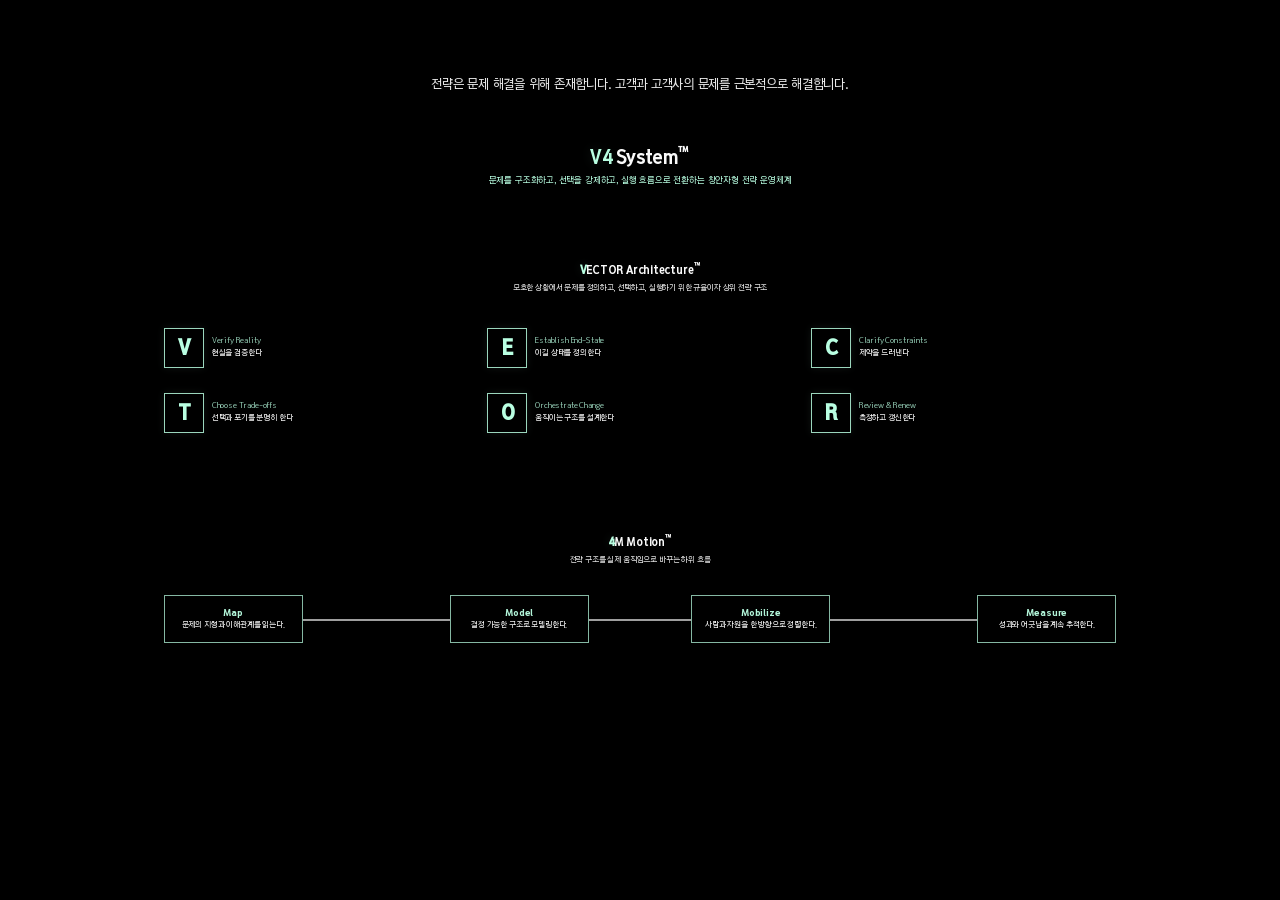
<file: ch04-preview.html>
<!doctype html>
<html lang="ko">
  <head>
    <meta charset="UTF-8" />
    <meta name="viewport" content="width=device-width, initial-scale=1.0" />
    <title>CH04 Preview</title>
    <link rel="stylesheet" href="styles.css?v=20260413-method-align-5" />
    <style>
      :root {
        --chapter-nav-row-bottom: 0px;
        --chapter-title-gap-from-nav: 40px;
      }
    </style>
  </head>
  <body class="scene-chapter-open">
    <section class="chapter-scene" id="scene-method" aria-hidden="false">
      <div class="chapter-scene__scroll">
        <section class="chapter-panel chapter-panel--method">
          <div class="method-stage">
            <div class="method-stage__intro">
              <p class="method-stage__lead">전략은 문제 해결을 위해 존재합니다. 고객과 고객사의 문제를 근본적으로 해결합니다.</p>
            </div>

            <div class="method-framework" aria-label="VECTOR Architecture와 4M Motion">
              <header class="method-framework__header">
                <p class="method-framework__tag"><span class="method-framework__tag-mark">V4</span> System<sup>&trade;</sup></p>
                <p class="method-framework__copy">문제를 구조화하고, 선택을 강제하고, 실행 흐름으로 전환하는 창안자형 전략 운영체계</p>
              </header>

              <section class="method-cluster" aria-labelledby="method-vector-title">
                <div class="method-cluster__head">
                  <h3 class="method-cluster__title" id="method-vector-title"><span class="method-cluster__title-accent">V</span>ECTOR Architecture<sup>&trade;</sup></h3>
                  <p class="method-cluster__summary">모호한 상황에서 문제를 정의하고, 선택하고, 실행하기 위한 규율이자 상위 전략 구조</p>
                </div>

                <div class="method-vector-list">
                  <article class="method-vector-item">
                    <span class="method-vector-item__mark">V</span>
                    <div class="method-vector-item__body">
                      <p class="method-vector-item__eyebrow">Verify Reality</p>
                      <p class="method-vector-item__title">현실을 검증한다</p>
                    </div>
                  </article>

                  <article class="method-vector-item">
                    <span class="method-vector-item__mark">E</span>
                    <div class="method-vector-item__body">
                      <p class="method-vector-item__eyebrow">Establish End-State</p>
                      <p class="method-vector-item__title">이길 상태를 정의한다</p>
                    </div>
                  </article>

                  <article class="method-vector-item">
                    <span class="method-vector-item__mark">C</span>
                    <div class="method-vector-item__body">
                      <p class="method-vector-item__eyebrow">Clarify Constraints</p>
                      <p class="method-vector-item__title">제약을 드러낸다</p>
                    </div>
                  </article>

                  <article class="method-vector-item">
                    <span class="method-vector-item__mark">T</span>
                    <div class="method-vector-item__body">
                      <p class="method-vector-item__eyebrow">Choose Trade-offs</p>
                      <p class="method-vector-item__title">선택과 포기를 분명히 한다</p>
                    </div>
                  </article>

                  <article class="method-vector-item">
                    <span class="method-vector-item__mark">O</span>
                    <div class="method-vector-item__body">
                      <p class="method-vector-item__eyebrow">Orchestrate Change</p>
                      <p class="method-vector-item__title">움직이는 구조를 설계한다</p>
                    </div>
                  </article>

                  <article class="method-vector-item">
                    <span class="method-vector-item__mark">R</span>
                    <div class="method-vector-item__body">
                      <p class="method-vector-item__eyebrow">Review &amp; Renew</p>
                      <p class="method-vector-item__title">측정하고 갱신한다</p>
                    </div>
                  </article>
                </div>
              </section>

              <section class="method-cluster" aria-labelledby="method-motion-title">
                <div class="method-cluster__head">
                  <h3 class="method-cluster__title" id="method-motion-title"><span class="method-cluster__title-accent">4</span>M Motion<sup>&trade;</sup></h3>
                  <p class="method-cluster__summary">전략 구조를 실제 움직임으로 바꾸는 하위 흐름</p>
                </div>

                <div class="method-motion-rail">
                  <article class="method-motion-step">
                    <div class="method-motion-step__chip">
                      <p class="method-motion-step__title">Map</p>
                      <p class="method-motion-step__desc">문제의 지형과 이해관계를 읽는다.</p>
                    </div>
                  </article>

                  <article class="method-motion-step">
                    <div class="method-motion-step__chip">
                      <p class="method-motion-step__title">Model</p>
                      <p class="method-motion-step__desc">결정 가능한 구조로 모델링한다.</p>
                    </div>
                  </article>

                  <article class="method-motion-step">
                    <div class="method-motion-step__chip">
                      <p class="method-motion-step__title">Mobilize</p>
                      <p class="method-motion-step__desc">사람과 자원을 한 방향으로 정렬한다.</p>
                    </div>
                  </article>

                  <article class="method-motion-step">
                    <div class="method-motion-step__chip">
                      <p class="method-motion-step__title">Measure</p>
                      <p class="method-motion-step__desc">성과와 어긋남을 계속 추적한다.</p>
                    </div>
                  </article>
                </div>
              </section>
            </div>
          </div>
        </section>
      </div>
    </section>
  </body>
</html>
</file>
<file: styles.css>
@import url("src/shared/base.css?v=20260601-focus-3");
@import url("src/shared/chapter-nav.css?v=20260413-menu-20down-1");
@import url("src/scenes/01-hero/hero.css?v=20260330-hero-hover-1");
@import url("src/scenes/02-about/about.css?v=20260601-focus-3");
@import url("src/scenes/03-values/values.css?v=20260610-values-center-1");
@import url("src/scenes/04-method/method.css?v=20260601-focus-3");
@import url("src/scenes/05-history-areas/history-areas.css?v=20260601-focus-3");
@import url("src/scenes/06-contact/contact.css?v=20260610-contact-links-1");
</file>
